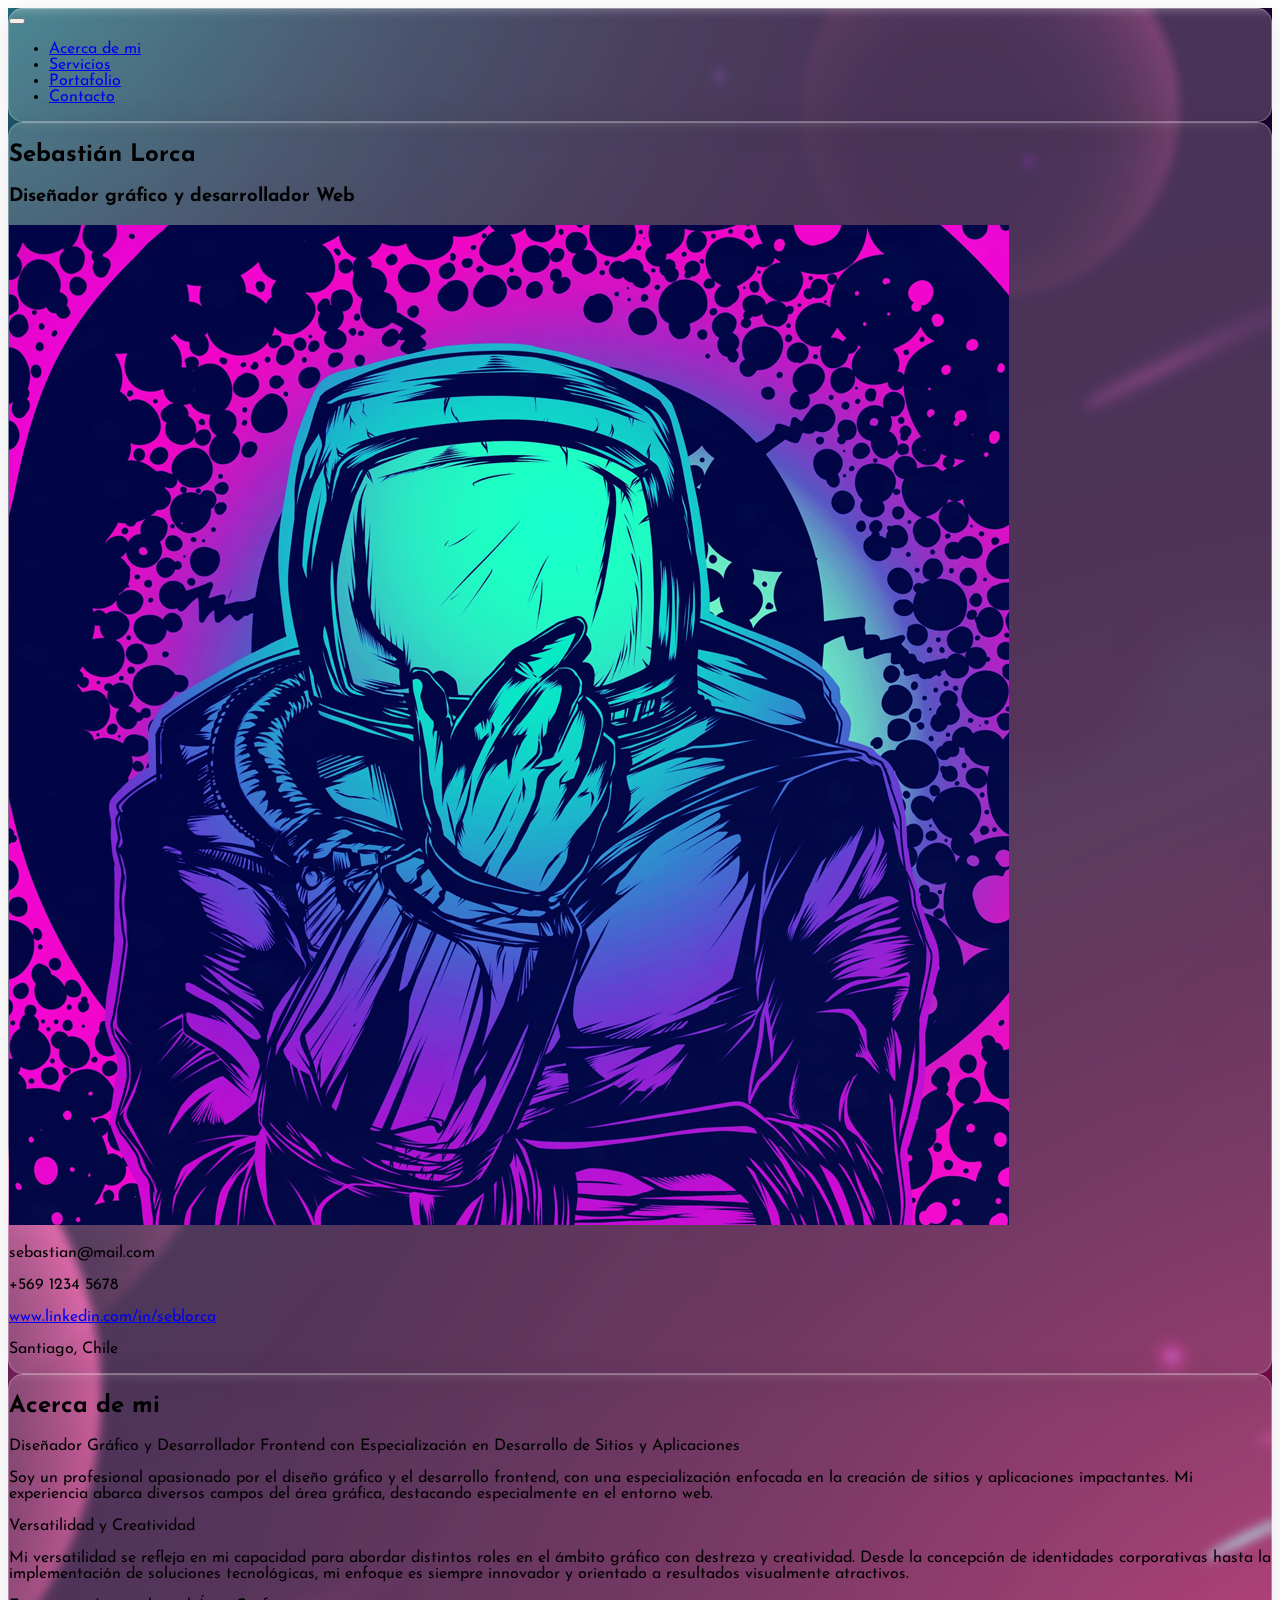
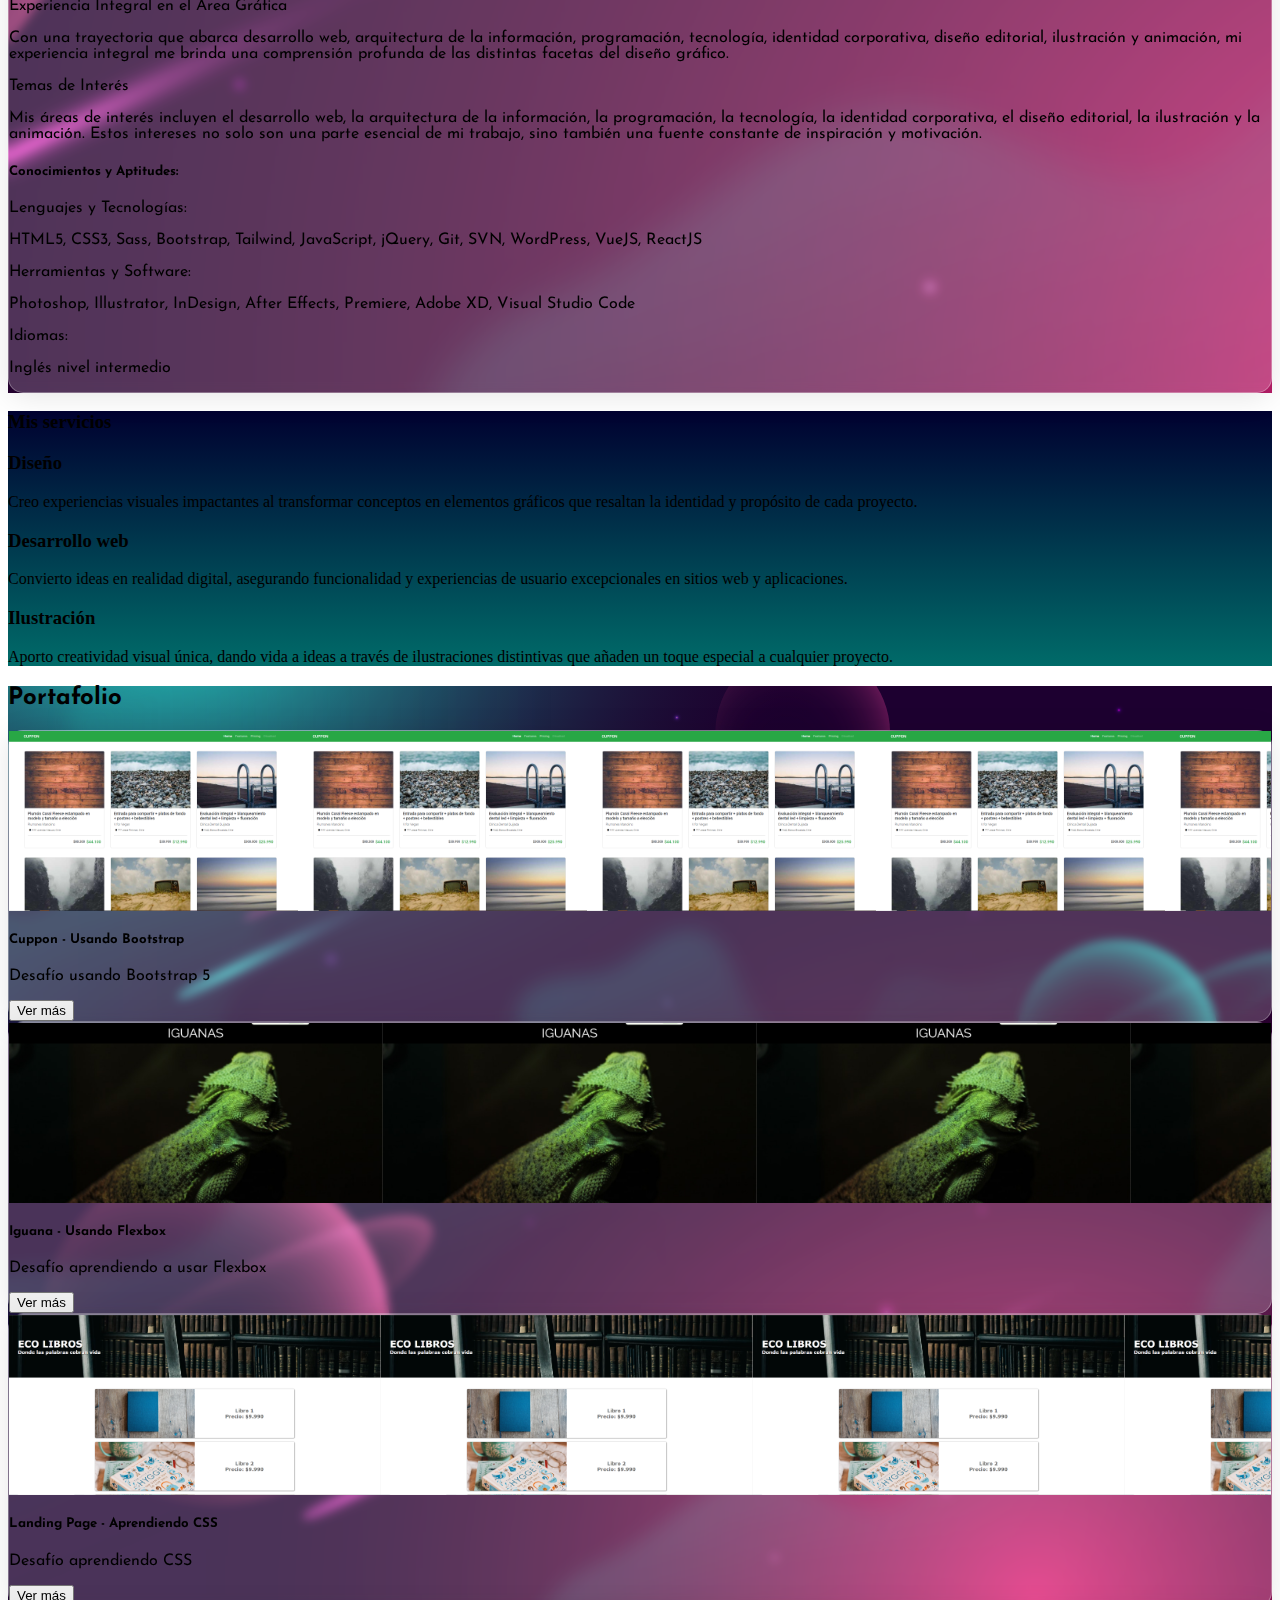
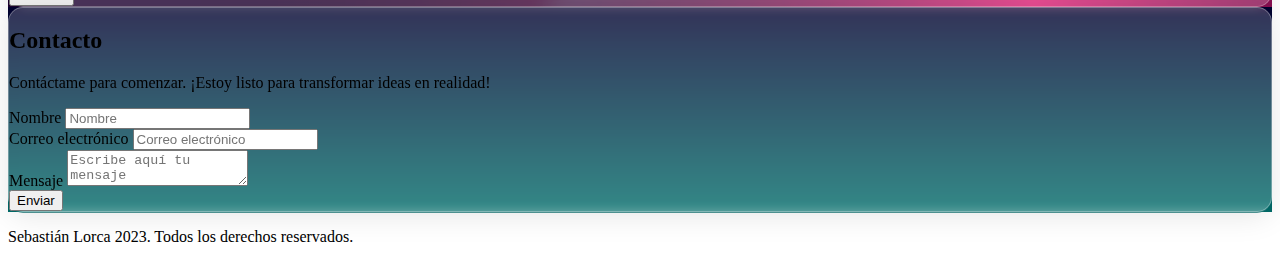
<file: index.html>
<!DOCTYPE html>
<html lang="en">

<head>
  <meta charset="UTF-8">
  <meta http-equiv="X-UA-Compatible" content="IE=edge">
  <meta name="viewport" content="width=device-width, initial-scale=1.0">
  <link href="https://cdn.jsdelivr.net/npm/bootstrap@5.1.3/dist/css/bootstrap.min.css" rel="stylesheet"
    integrity="sha384-1BmE4kWBq78iYhFldvKuhfTAU6auU8tT94WrHftjDbrCEXSU1oBoqyl2QvZ6jIW3" crossorigin="anonymous">
  <link rel="stylesheet" href="https://cdnjs.cloudflare.com/ajax/libs/font-awesome/6.4.2/css/all.min.css" integrity="sha512-z3gLpd7yknf1YoNbCzqRKc4qyor8gaKU1qmn+CShxbuBusANI9QpRohGBreCFkKxLhei6S9CQXFEbbKuqLg0DA==" crossorigin="anonymous" referrerpolicy="no-referrer" />
  <link rel="icon" type="image/x-icon" href="https://selorcav.github.io/desafio-modulo-1/assets/img/rocket.png">
  <link rel="stylesheet" href="./assets/css/styles.css">
  <title>Sebastián Lorca</title>

</head>

<body>
  <div class="space">
    <nav class="navbar navbar-expand-lg navbar-dark">
      <div class="container mt-2 glass p-2">
        <a class="navbar-brand mx-4 fs-1" href="#">
          <i class="fa-brands fa-space-awesome"></i>
        </a>
        <button class="navbar-toggler" type="button" data-bs-toggle="collapse" data-bs-target="#navbarSupportedContent" aria-controls="navbarSupportedContent" aria-expanded="false" aria-label="Toggle navigation">
          <span class="navbar-toggler-icon"></span>
        </button>
        <div class="collapse navbar-collapse" id="navbarSupportedContent">
          <ul class="navbar-nav me-auto mb-2 mb-lg-0 justify-content-end flex-lg-row flex-column w-100 text-center">
            <li class="nav-item">
              <a class="nav-link fs-5" aria-current="page" href="#about-me">Acerca de mi</a>
            </li>
            <li class="nav-item">
              <a class="nav-link fs-5" aria-current="page" href="#services">Servicios</a>
            </li>
            <li class="nav-item">
              <a class="nav-link fs-5" aria-current="page" href="#portfolio">Portafolio</a>
            </li>
            <li class="nav-item">
              <a class="nav-link fs-5" aria-current="page" href="#contact">Contacto</a>
            </li>
          </ul>
        </div>
      </div>
    </nav>
    <main class="container pb-5">
      <div id="about-me" class="row">
        <div class="col-lg-3 col-md-5 p-0">
          <div class="glass position-relative text-center">
            <h2 class="px-4 pt-4 text-uppercase fs-4 text-white ">Sebastián Lorca</h2>
            <h3 class="text-white-50 fs-5 fw-light px-4 ">Diseñador gráfico y desarrollador Web</h3>
            <div class="container-profile rounded-circle overflow-hidden mx-3 my-1">
              <img class="img-fluid" src="./assets/img/profile.jpg" alt="">
            </div>
            <div class="text-start text-white mx-auto fs-6">
              <div class="px-4 py-1 d-block">
                <i class="fa-solid fa-envelope"></i>
                <p class="d-inline mx-2 mb-0 fw-light text-white-50">sebastian@mail.com</p>
              </div>
              <div class="px-4 py-1 d-block">
                <i class="fa-solid fa-phone"></i>
                <p class="d-inline mx-2 mb-0 fw-light text-white-50">+569 1234 5678</p>
              </div>
              <div class="px-4 py-1 d-block">
                <i class="fa-solid fa-globe"></i>
                <p class="d-inline mx-2 mb-0 fw-light text-white-50">
                  <a class="d-inline text-white-50" href="https://www.linkedin.com/in/seblorca">www.linkedin.com/in/seblorca</a>
                </p>
              </div>
              <div class="px-4 py-1 d-block">
                <i class="fa-solid fa-location-dot"></i>
                <p class="d-inline mx-2 mb-0 fw-light text-white-50">Santiago, Chile</p>
              </div>
            </div>
          </div>
        </div>
        <div class="col-lg-9 col-md-7 ps-0 py-2 py-md-0 ps-md-2 pe-0">
          <div class="glass p-2 text-white">
            <h2 class="pt-2 fs-5 px-4 text-uppercase">Acerca de mi</h2>
            <p class="px-4 mb-0 text-white fw-bold">Diseñador Gráfico y Desarrollador Frontend con Especialización en Desarrollo de Sitios y Aplicaciones</p>
            <p class="px-4 fw-light text-white-50">
              Soy un profesional apasionado por el diseño gráfico y el desarrollo frontend, con una especialización enfocada en la creación de sitios y aplicaciones impactantes. Mi experiencia abarca diversos campos del área gráfica, destacando especialmente en el entorno web.
            </p>
            <p class="px-4 mb-0 text-white-50">
              Versatilidad y Creatividad
            </p>
            <p class="px-4 fw-light text-white-50">
              Mi versatilidad se refleja en mi capacidad para abordar distintos roles en el ámbito gráfico con destreza y creatividad. Desde la concepción de identidades corporativas hasta la implementación de soluciones tecnológicas, mi enfoque es siempre innovador y orientado a resultados visualmente atractivos.
            </p>
            <p class="px-4 mb-0 text-white-50">
              Experiencia Integral en el Área Gráfica
            </p>
            <p class="px-4 fw-light text-white-50">
              Con una trayectoria que abarca desarrollo web, arquitectura de la información, programación, tecnología, identidad corporativa, diseño editorial, ilustración y animación, mi experiencia integral me brinda una comprensión profunda de las distintas facetas del diseño gráfico.
            </p>
            <p class="px-4 mb-0 text-white-50">
              Temas de Interés
            </p>
            <p class="px-4 fw-light text-white-50">
              Mis áreas de interés incluyen el desarrollo web, la arquitectura de la información, la programación, la tecnología, la identidad corporativa, el diseño editorial, la ilustración y la animación. Estos intereses no solo son una parte esencial de mi trabajo, sino también una fuente constante de inspiración y motivación.
            </p>
            <h5 class="px-4">
              Conocimientos y Aptitudes:
            </h5>
            <div class="row p-0 mb-2">
              <div class="col-lg-4">
                <p class="px-4 mb-0">Lenguajes y Tecnologías:</p> 
                <p class="px-4 fw-light text-white-50 mb-0"> HTML5, CSS3, Sass, Bootstrap, Tailwind, JavaScript, jQuery, Git, SVN, WordPress, VueJS, ReactJS</p>
              </div>
              <div class="col-lg-4">
                <p class="px-4 mb-0">Herramientas y Software:</p> 
                <p class="px-4 fw-light text-white-50 mb-0">Photoshop, Illustrator, InDesign, After Effects, Premiere, Adobe XD, Visual Studio Code</p>
              </div>
              <div class="col-lg-4">
                <p class="px-4 mb-0">Idiomas:</p> 
                <p class="px-4 fw-light text-white-50 mb-0">Inglés nivel intermedio</p>
              </div>
            </div>
          </div>
        </div>
      </div>
    </main>
  </div>
  <div class="gradient p-5">
    <div id="services" class="container text-white">
      <h3 class="text-center my-4">Mis servicios</h3>
      <div class="row">
        <div class="col-12 col-md-4 text-center">
          <i class="fas fa-pen-fancy fa-3x my-3"></i>
          <h3 class="my-3">Diseño</h3>
          <p class="my-3 fw-light text-white-50">
            Creo experiencias visuales impactantes al transformar conceptos en elementos gráficos que resaltan la identidad y propósito de cada proyecto.
          </p>
        </div>
        <div class="col-12 col-md-4 text-center">
          <i class="fas fa-code  fa-3x my-3"></i>
          <h3 class="my-3">Desarrollo web</h3>
          <p class="my-3 fw-light text-white-50">
            Convierto ideas en realidad digital, asegurando funcionalidad y experiencias de usuario excepcionales en sitios web y aplicaciones.
          </p>
        </div>
        <div class="col-12 col-md-4 text-center">
          <i class="fas fa-paint-brush fa-3x my-3"></i>
          <h3 class="my-3">Ilustración</h3>
          <p class="my-3 fw-light text-white-50">
            Aporto creatividad visual única, dando vida a ideas a través de ilustraciones distintivas que añaden un toque especial a cualquier proyecto.
          </p>
        </div>
      </div>
    </div>
  </div>
  <div class="space">
    <div id="portfolio" class="container p-5">

        <h2 class="display-4 fw-bold text-center text-light mb-3">Portafolio</h2>
    
        <div class="row">
          <div class="col-12 col-lg-4 py-2">
            <div class="glass text-white overflow-hidden">
              <div class="image-top" style="background-image: url(assets/img/1.png)"></div>
              <div class="card-body">
                <h5 class="card-title fw-bold">Cuppon - Usando Bootstrap</h5>
                <p class="card-text fw-light text-white-50">
                  Desafío usando Bootstrap 5
                </p>
                <a href="./desafios/desafio4/index.html">
                  <button type="button" class="btn btn-outline-info">
                    Ver más
                  </button>
                </a>
              </div>
            </div>
          </div>
          <div class="col-12 col-lg-4 py-2">
            <div class="glass text-white overflow-hidden">
              <div class="image-top" style="background-image: url(assets/img/2.png)"></div>
              <div class="card-body">
                <h5 class="card-title fw-bold">Iguana - Usando Flexbox</h5>
                <p class="card-text fw-light text-white-50">
                  Desafío aprendiendo a usar Flexbox
                </p>
                <a href="./desafios/desafio3/index.html">
                  <button type="button" class="btn btn-outline-info">
                    Ver más
                  </button>
                </a>
              </div>
            </div>
          </div>
          <div class="col-12 col-lg-4 py-2">
            <div class="glass text-white overflow-hidden">
              <div class="image-top" style="background-image: url(assets/img/3.png)"></div>
              <div class="card-body">
                <h5 class="card-title fw-bold">Landing Page - Aprendiendo CSS</h5>
                <p class="card-text fw-light text-white-50">
                  Desafío aprendiendo CSS
                </p>
                <a href="./desafios/desafio2/landingpage.html">
                  <button type="button" class="btn btn-outline-info">
                    Ver más
                  </button>
                </a>
              </div>
            </div>
          </div>
        </div>
    
    </div>
  </div>

  
  <section id="contact" class="gradient">
    <div class="container py-5 text-white">
      <div class="col-md-8 mx-auto glass p-4">
        <h2 class="display-4 fw-bold text-center my-4">Contacto</h2>
        <p class="text-center my-4 d-none d-md-block text-white-50">
          Contáctame para comenzar. ¡Estoy listo para transformar ideas en realidad!
        </p>  
        <form class="text-white-50">
          <div class="form-group mb-4">
            <label class="mb-2">Nombre</label>
            <input class="form-control bg-white bg-opacity-50" placeholder="Nombre">
          </div>
          <div class="form-group mb-4">
            <label class="mb-2">Correo electrónico</label>
            <input class="form-control bg-white bg-opacity-50" placeholder="Correo electrónico" />
          </div>
          <div class="form-group">
            <label class="mb-2">Mensaje</label>
            <textarea class="form-control bg-white bg-opacity-50" placeholder="Escribe aquí tu mensaje"></textarea>
          </div>
          <div class="my-3 text-end">
            <button class="btn btn-info text-light">Enviar</button>
          </div>
        </form>
      </div>
      
    </div>
  </section>



  <footer class="bg-dark text-center text-light p-4">
    <p class="mb-0">Sebastián Lorca 2023. Todos los derechos reservados.</p>
  </footer>


  <script src="https://cdn.jsdelivr.net/npm/bootstrap@5.1.3/dist/js/bootstrap.bundle.min.js"
    integrity="sha384-ka7Sk0Gln4gmtz2MlQnikT1wXgYsOg+OMhuP+IlRH9sENBO0LRn5q+8nbTov4+1p"
    crossorigin="anonymous"></script>
</body>

</html>
</file>
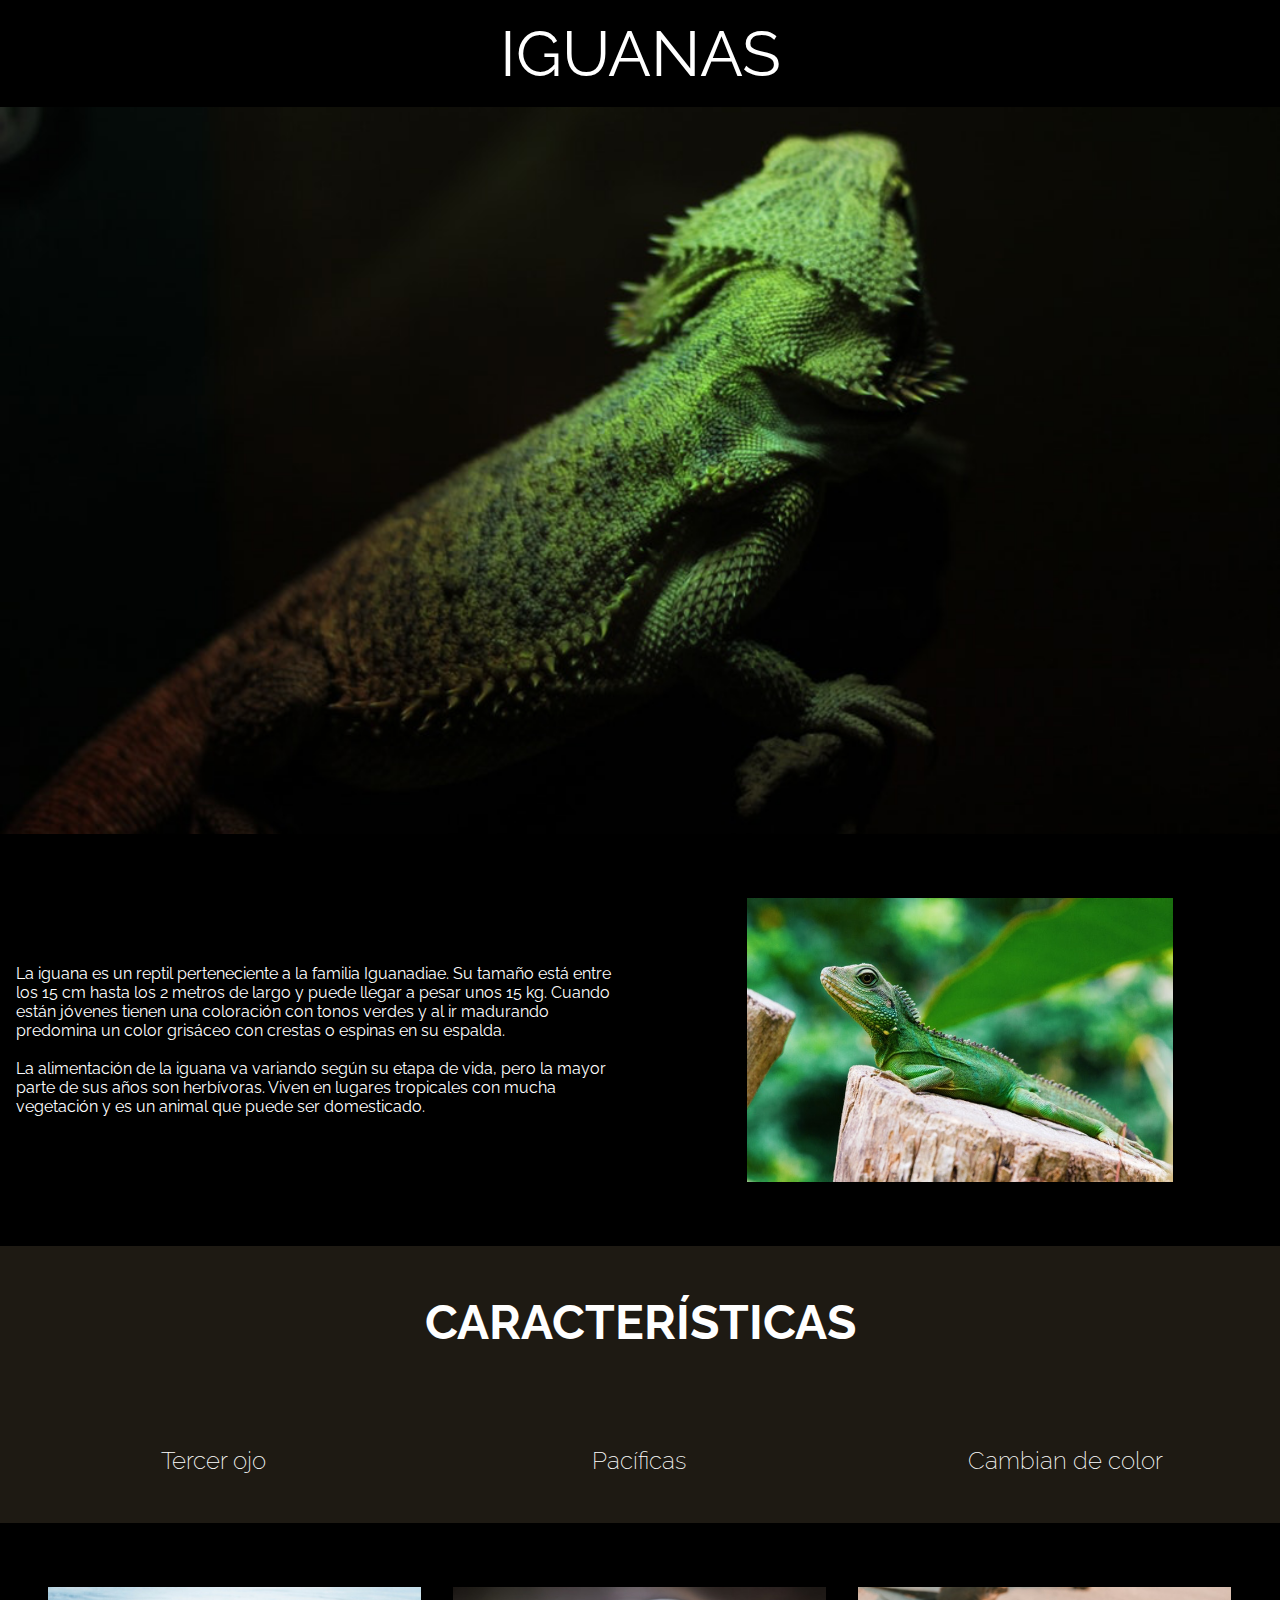
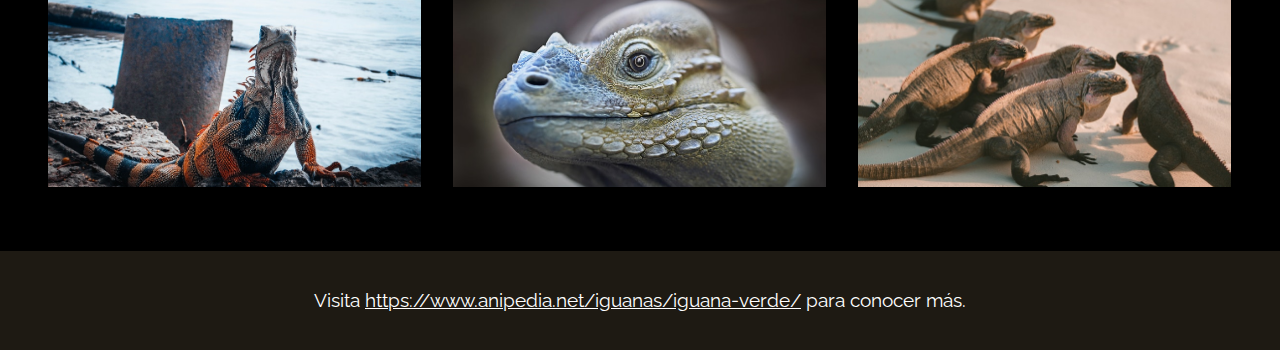
<file: desafios/desafio3/index.html>
<!DOCTYPE html>
<html lang="en">
<head>
  <meta charset="UTF-8">
  <meta name="viewport" content="width=device-width, initial-scale=1.0">
  <link rel="stylesheet" href="https://cdnjs.cloudflare.com/ajax/libs/font-awesome/6.4.2/css/all.min.css" integrity="sha512-z3gLpd7yknf1YoNbCzqRKc4qyor8gaKU1qmn+CShxbuBusANI9QpRohGBreCFkKxLhei6S9CQXFEbbKuqLg0DA==" crossorigin="anonymous" referrerpolicy="no-referrer" />
  <link rel="stylesheet" href="./assets/css/style.css">
  <title>Document</title>
</head>
<body>
  <nav>
    <h1>IGUANAS</h1>
  </nav>
  <header>
    <img src="./assets/img/bg-header.jpg" alt="Iguana">
  </header>
  <main>
    <section class="sec-1">
      <div class="sec-1-content">
        <div>
          <p>La iguana es un reptil perteneciente a la familia Iguanadiae. Su tamaño está entre los 15 cm hasta los 2 metros de largo y puede llegar a pesar unos 15 kg. Cuando están jóvenes tienen una coloración con tonos verdes y al ir madurando predomina un color grisáceo con crestas o espinas en su espalda.</p>
          <br>
          <p>La alimentación de la iguana va variando según su etapa de vida, pero la mayor parte de sus años son herbívoras. Viven en lugares tropicales con mucha vegetación y es un animal que puede ser domesticado.</p>
        </div>
      </div>
      <div class="sec-1-content">
        <img src="./assets/img/iguana-1.jpg" alt="iguana 2">
      </div>
    </section>
    <section class="sec-2">
      <h2>CARACTERÍSTICAS</h2>
      <div class="sec-2-content">
        <div class="sec-2-content-char">
          <i class="fa-solid fa-eye"></i>
          <p>Tercer ojo</p>
        </div>
        <div class="sec-2-content-char">
          <i class="fa-regular fa-hand-peace"></i>
          <p>Pacíficas</p>
        </div>
        <div class="sec-2-content-char">
          <i class="fa-solid fa-paintbrush"></i>
          <p>Cambian de color</p>
        </div>
      </div>
    </section>
    <section class="sec-3">
      <div class="sec-3-content">
        <img src="./assets/img/iguana-2.jpg" alt="iguana 3">
      </div>
      <div class="sec-3-content">
        <img src="./assets/img/iguana-3.jpg" alt="iguana 4">
      </div>
      <div class="sec-3-content">
        <img src="./assets/img/iguana-4.jpg" alt="iguana 5">
      </div>
    </section>
    <footer>
      <p>Visita <a href="https://www.anipedia.net/iguanas/iguana-verde/">https://www.anipedia.net/iguanas/iguana-verde/</a>  para conocer más.</p>
    </footer>
    
  </main>
  
</body>
</html>
</file>
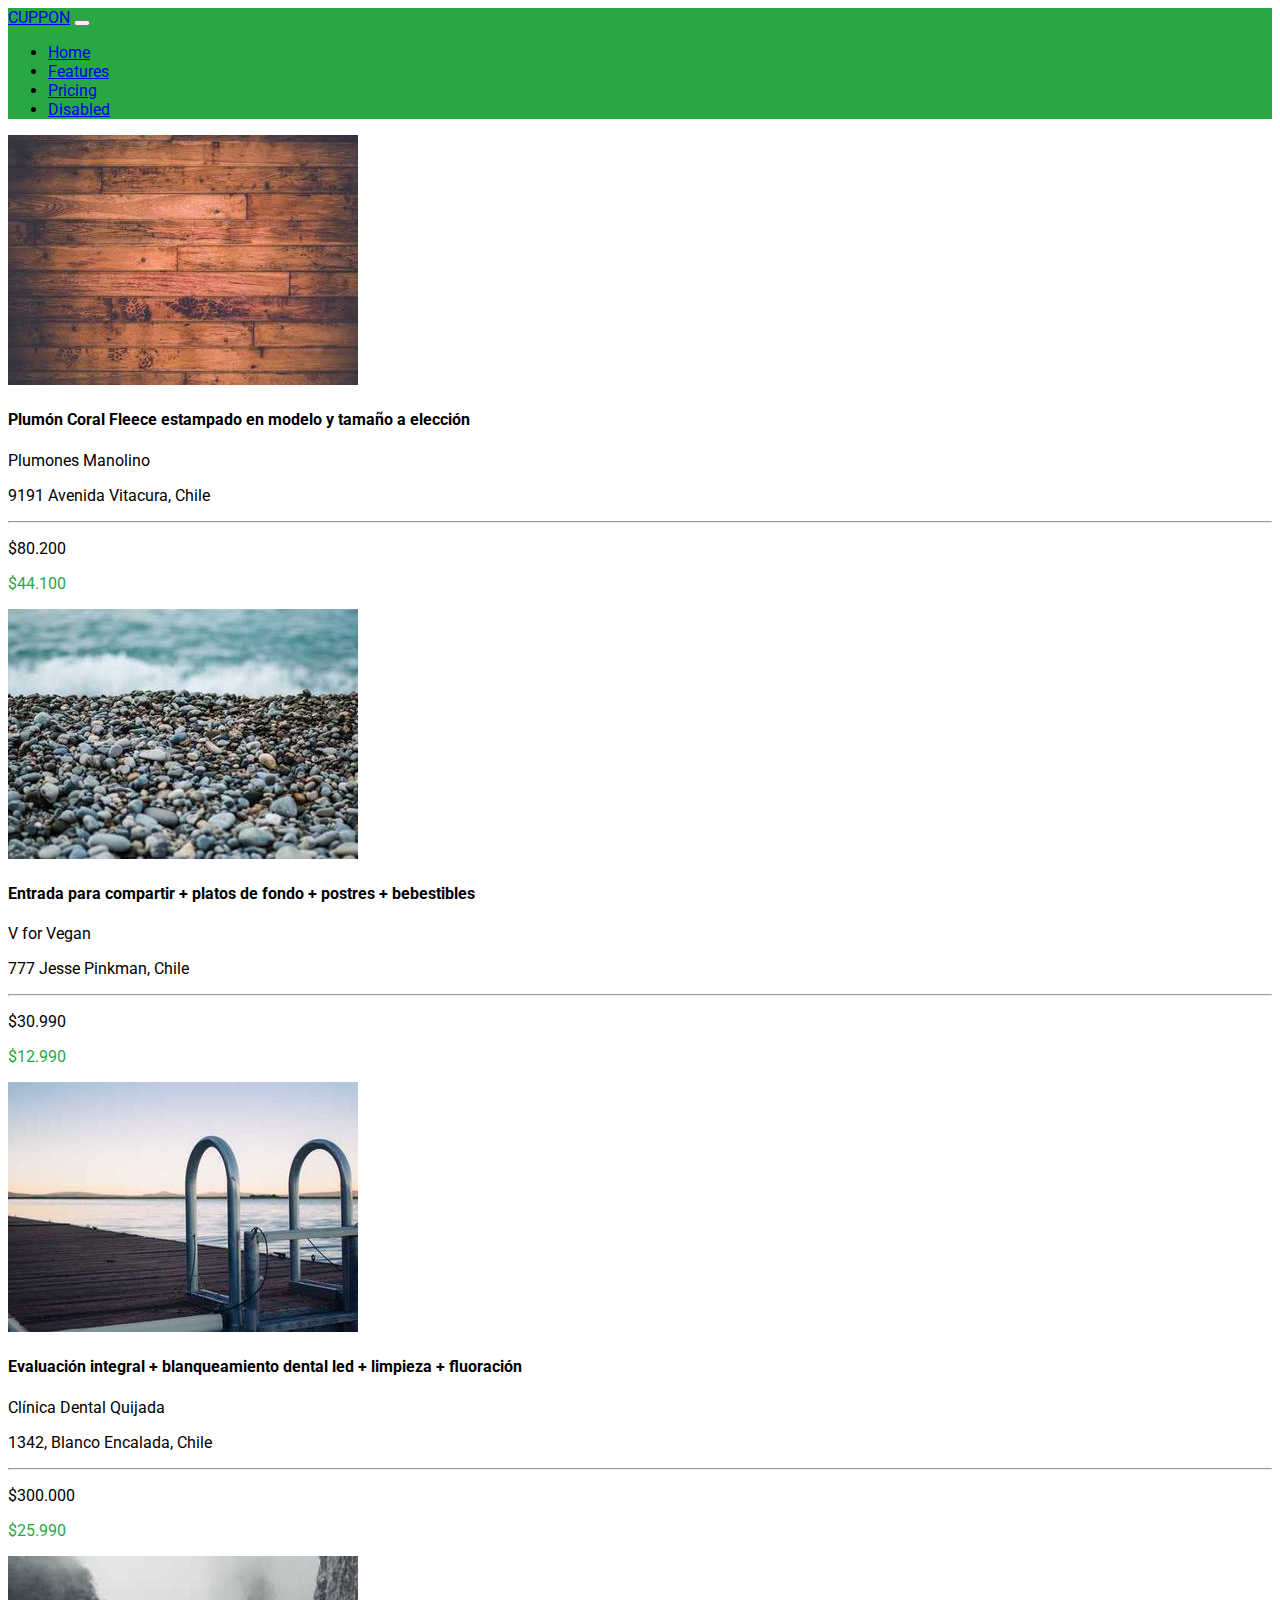
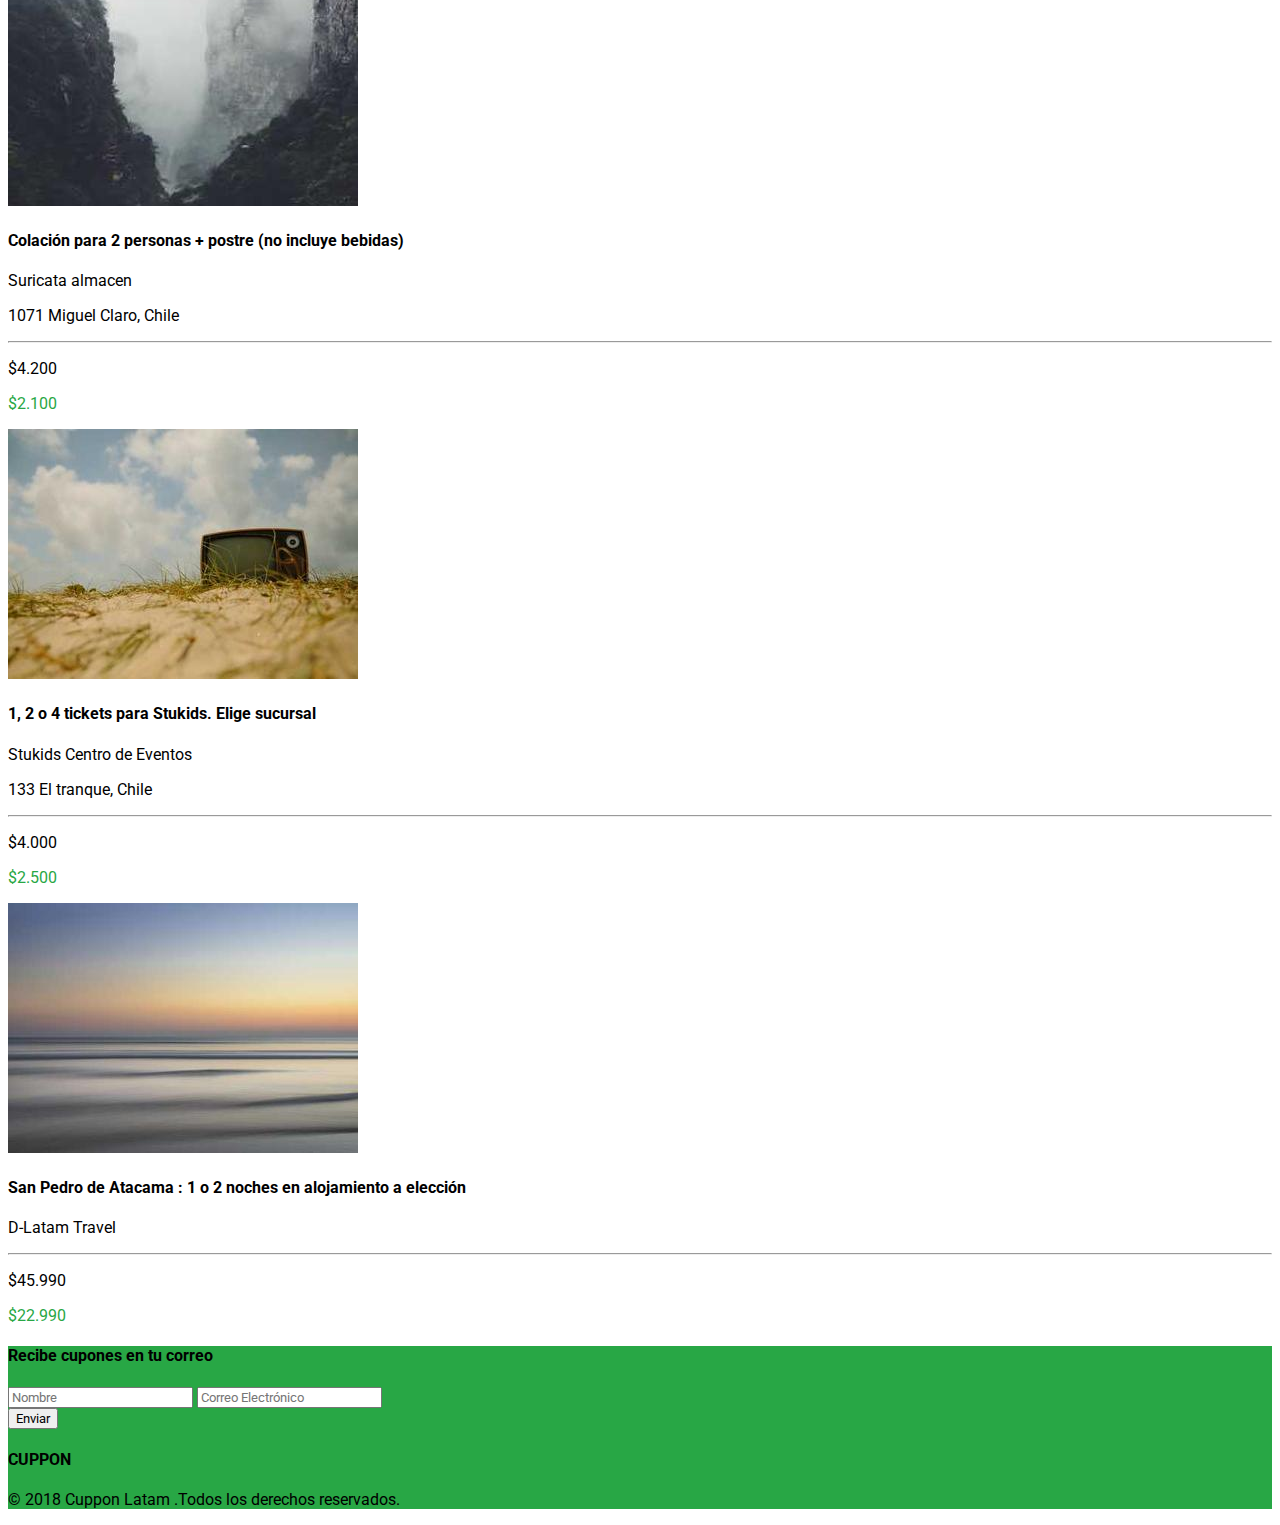
<file: desafios/desafio4/index.html>
<!DOCTYPE html>
<html lang="en">
<head>
  <meta charset="UTF-8">
  <meta name="viewport" content="width=device-width, initial-scale=1.0">
  <link href="https://cdn.jsdelivr.net/npm/bootstrap@5.3.2/dist/css/bootstrap.min.css" rel="stylesheet" integrity="sha384-T3c6CoIi6uLrA9TneNEoa7RxnatzjcDSCmG1MXxSR1GAsXEV/Dwwykc2MPK8M2HN" crossorigin="anonymous">
  <script src="https://cdn.jsdelivr.net/npm/bootstrap@5.3.2/dist/js/bootstrap.bundle.min.js" integrity="sha384-C6RzsynM9kWDrMNeT87bh95OGNyZPhcTNXj1NW7RuBCsyN/o0jlpcV8Qyq46cDfL" crossorigin="anonymous"></script>
  <link rel="stylesheet" href="https://cdnjs.cloudflare.com/ajax/libs/font-awesome/6.4.2/css/all.min.css" integrity="sha512-z3gLpd7yknf1YoNbCzqRKc4qyor8gaKU1qmn+CShxbuBusANI9QpRohGBreCFkKxLhei6S9CQXFEbbKuqLg0DA==" crossorigin="anonymous" referrerpolicy="no-referrer" />
  <link rel="stylesheet" href="./assets/css/style.css">
  <title>Cuppon - Bootstrap desafío</title>
</head>
<body>

  <nav class="navbar navbar-expand-lg bg-green" data-bs-theme="dark">
    <div class="container">
      <a class="navbar-brand text-white" href="#">CUPPON</a>
      <button class="navbar-toggler border border-white" type="button" data-bs-toggle="collapse" data-bs-target="#navbarSupportedContent" aria-controls="navbarSupportedContent" aria-expanded="false" aria-label="Toggle navigation">
        <span class="navbar-toggler-icon"></span>
      </button>
      <div class="collapse navbar-collapse" id="navbarSupportedContent">
        <ul class="navbar-nav me-auto mb-2 mb-lg-0 justify-content-end w-100">
          <li class="nav-item">
            <a class="nav-link active" aria-current="page" href="#">Home</a>
          </li>
          <li class="nav-item">
            <a class="nav-link" href="#">Features</a>
          </li>
          <li class="nav-item">
            <a class="nav-link" href="#">Pricing</a>
          </li>
          <li class="nav-item">
            <a class="nav-link disabled" href="#" aria-disabled="true">Disabled</a>
          </li>
        </ul>
      </div>
    </div>
  </nav>
  <div class="container">
    <div class="row my-4">

      <div class="col-md-4 my-2 p-3">
        <div class="card" >
          <img src="./assets/img/1.jpg" class="card-img-top" alt="producto 1">
          <div class="card-body">
            <h4 class="card-title fs-5">Plumón Coral Fleece estampado en modelo y tamaño a elección</h4>
            <p class="card-text fw-light mb-1">Plumones Manolino</p>
            <p class="card-text fw-light mb-0 badge text-black"><i class="fa-solid fa-location-dot"></i> 9191 Avenida Vitacura, Chile</p>
            <hr>
            <div class="d-flex align-items-center justify-content-end">
              <p class="mx-2 fs-6 mb-0">$80.200 </p>
              <p class="fs-5 text-green mb-0">$44.100</p>
            </div>
          </div>
        </div>
      </div>

      <div class="col-md-4 my-2 p-3">
        <div class="card" >
          <img src="./assets/img/2.jpg" class="card-img-top" alt="producto 1">
          <div class="card-body">
            <h4 class="card-title fs-5">Entrada para compartir + platos de fondo + postres + bebestibles</h4>
            <p class="card-text fw-light mb-1">V for Vegan</p>
            <p class="card-text fw-light mb-0 badge text-black"><i class="fa-solid fa-location-dot"></i> 777 Jesse Pinkman, Chile</p>
            <hr>
            <div class="d-flex align-items-center justify-content-end">
              <p class="mx-2 fs-6 mb-0">$30.990 </p>
              <p class="fs-5 text-green mb-0">$12.990</p>
            </div>
          </div>
        </div>
      </div>

      <div class="col-md-4 my-2 p-3">
        <div class="card" >
          <img src="./assets/img/3.jpg" class="card-img-top" alt="producto 1">
          <div class="card-body">
            <h4 class="card-title fs-5">Evaluación integral + blanqueamiento dental led + limpieza + fluoración</h4>
            <p class="card-text fw-light mb-1">Clínica Dental Quijada</p>
            <p class="card-text fw-light mb-0 badge text-black"><i class="fa-solid fa-location-dot"></i> 1342, Blanco Encalada, Chile</p>
            <hr>
            <div class="d-flex align-items-center justify-content-end">
              <p class="mx-2 fs-6 mb-0">$300.000 </p>
              <p class="fs-5 text-green mb-0">$25.990</p>
            </div>
          </div>
        </div>
      </div>

      <div class="col-md-4 my-2 p-3">
        <div class="card" >
          <img src="./assets/img/4.jpg" class="card-img-top" alt="producto 1">
          <div class="card-body">
            <h4 class="card-title fs-5">Colación para 2 personas + postre (no incluye bebidas)</h4>
            <p class="card-text fw-light mb-1">Suricata almacen</p>
            <p class="card-text fw-light mb-0 badge text-black"><i class="fa-solid fa-location-dot"></i> 1071 Miguel Claro, Chile</p>
            <hr>
            <div class="d-flex align-items-center justify-content-end">
              <p class="mx-2 fs-6 mb-0">$4.200</p>
              <p class="fs-5 text-green mb-0">$2.100</p>
            </div>
          </div>
        </div>
      </div>

      <div class="col-md-4 my-2 p-3">
        <div class="card" >
          <img src="./assets/img/5.jpg" class="card-img-top" alt="producto 1">
          <div class="card-body">
            <h4 class="card-title fs-5">1, 2 o 4 tickets para Stukids. Elige sucursal</h4>
            <p class="card-text fw-light mb-1">Stukids Centro de Eventos</p>
            <p class="card-text fw-light mb-0 badge text-black"><i class="fa-solid fa-location-dot"></i> 133 El tranque, Chile</p>
            <hr>
            <div class="d-flex align-items-center justify-content-end">
              <p class="mx-2 fs-6 mb-0">$4.000</p>
              <p class="fs-5 text-green mb-0">$2.500</p>
            </div>
          </div>
        </div>
      </div>

      <div class="col-md-4 my-2 p-3">
        <div class="card" >
          <img src="./assets/img/6.jpg" class="card-img-top" alt="producto 1">
          <div class="card-body">
            <h4 class="card-title fs-5">San Pedro de Atacama : 1 o 2 noches en alojamiento a elección</h4>
            <p class="card-text fw-light mb-1">D-Latam Travel</p>
            <hr>
            <div class="d-flex align-items-center justify-content-end">
              <p class="mx-2 fs-6 mb-0">$45.990</p>
              <p class="fs-5 text-green mb-0">$22.990</p>
            </div>
          </div>
        </div>
      </div>

      


    </div>
  </div>
  <footer class="pt-5 bg-green">
    <div class="container">
      <h4 class="text-white">Recibe cupones en tu correo</h4>
        <input type="text" class="form-control my-3" id="exampleFormControlInput1" placeholder="Nombre">
        <input type="email" class="form-control my-3" id="exampleFormControlInput1" placeholder="Correo Electrónico">
        <div class="d-flex justify-content-center align-items-center">
          <button type="button" class="btn bg-white border  px-4">Enviar</button>
        </div>
    </div>
    <div class="bg-white mt-4 py-4">
      <h4 class="fw-bold text-center">CUPPON</h4>
      <p class="text-center my-2 opacity-75">© 2018 Cuppon Latam .Todos los derechos reservados.</p>
    </div>
  </footer>
  
</body>
</html>
</file>
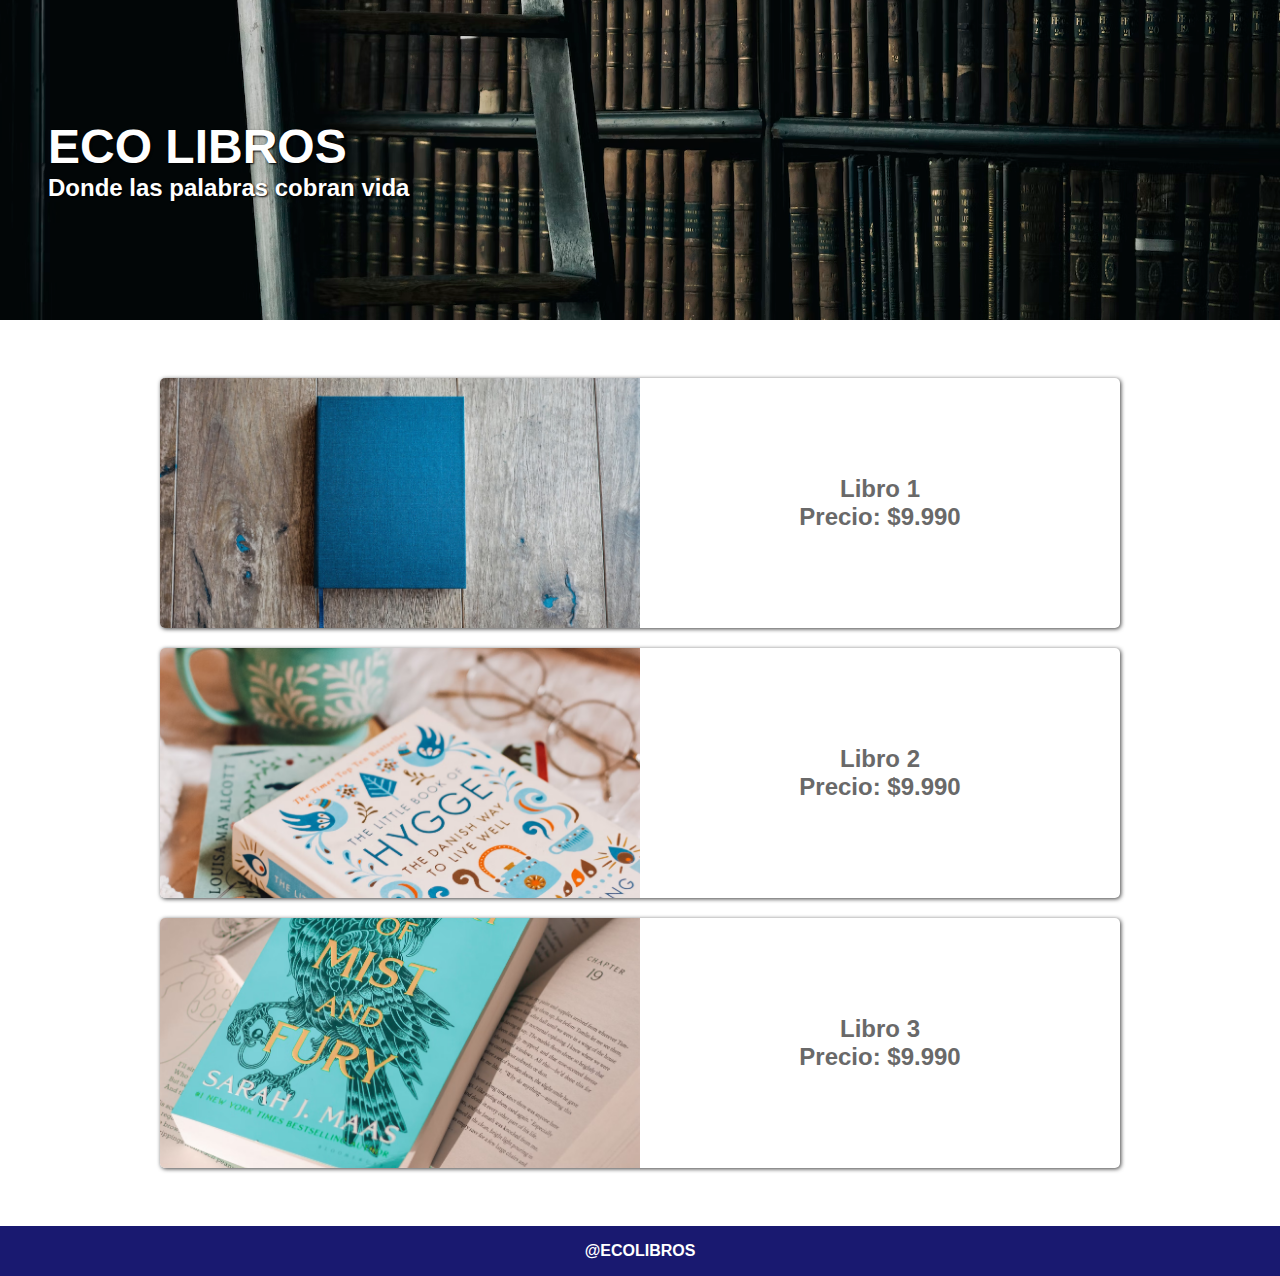
<file: desafios/desafio2/landingpage.html>
<!DOCTYPE html>
<html lang="en">
<head>
  <meta charset="UTF-8">
  <meta name="viewport" content="width=device-width, initial-scale=1.0">
  <link rel="stylesheet" href="./assets/css/styles.css">
  <title>Desafío 2 - Construyendo un landing page</title>
</head>
<body>

  <header>
    <h1>ECO LIBROS</h1>
    <h2>Donde las palabras cobran vida</h2>
  </header>

  <main class="container-cards">

    <div class="card">
      <div class="card-img">
        <img src="./assets/imgs/photo2.avif" alt="Foto de libro 1">
      </div>
      <div class="card-info">
        <p>Libro 1</p>
        <p>Precio: $9.990</p>
      </div>
    </div>

    <div class="card">
      <div class="card-img">
        <img src="./assets/imgs/photo3.avif" alt="Foto de libro 2">
      </div>
      <div class="card-info">
        <p>Libro 2</p>
        <p>Precio: $9.990</p>
      </div>
    </div>

    <div class="card">
      <div class="card-img">
        <img src="./assets/imgs/photo4.avif" alt="Foto de libro 3">
      </div>
      <div class="card-info">
        <p>Libro 3</p>
        <p>Precio: $9.990</p>
      </div>
    </div>

  </main>

  <footer>
    <p>@ECOLIBROS</p>
  </footer>
  
</body>
</html>
</file>
<file: assets/css/styles.css>
@import url('https://fonts.googleapis.com/css2?family=Josefin+Sans:wght@300;400;700&display=swap');
.space{
  background-image: url('../img/bg.svg');
  background-size: cover;
  min-height: 60vh;
  background-position: center;
  font-family: 'Josefin Sans', sans-serif;
}
.glass{
  background: rgba(255, 255, 255, 0.2);
  border-radius: 15px;
  box-shadow: 0 4px 30px rgba(0, 0, 0, 0.1);
  backdrop-filter: blur(5px);
  -webkit-backdrop-filter: blur(5px);
  border: 1px solid rgba(255, 255, 255, 0.3);
}
.gradient{
  background: rgb(0,107,105);
background: linear-gradient(0deg, rgba(0,107,105,1) 0%, rgba(0,1,48,1) 100%);
}
.image-top{
  min-height: 180px;
  background-size: contain;
}
</file>
<file: desafios/desafio3/assets/css/style.css>
@import url('https://fonts.googleapis.com/css2?family=Raleway:wght@300;400&display=swap');
*{
  margin: 0;
  padding: 0;
  box-sizing: border-box;
  font-family: 'Raleway', sans-serif;
  color: #fff;
}
body{
  background-color: #000;
}
nav{
  padding: 1em;
  text-align: center;
}
nav h1{
  font-size: 4em;
  font-weight: 400;
}
header{
  width: 100%;
  max-height: calc(100vh - 107px);
  overflow: hidden;
}
header img{
  width: 100%;
  display: flex;
}

.sec-1, .sec-3{
  display: flex;
  max-width: 1420px;
  margin: 0 auto;
}
.sec-1-content{
  width: 50%;
  padding: 4em 1em;
  display: flex;
  justify-content: center;
  align-items: center;
}
.sec-1-content img{
  width: 70%;
}

.sec-2, footer{
  background-color: #1E1A13;
  display: flex;
  flex-direction: column;
  align-items: center;
}
.sec-2 h2{
  padding: 1em;
  text-align: center;
  font-size: 3em;
}
.sec-2-content{
  max-width: 1420px;
  margin: auto 0;
  display: flex;
  width: 100%;
}
.sec-2-content-char{
  width: 33.3%;
  display: flex;
  flex-direction: column;
  justify-content: center;
  align-items: center;
  font-size: 1.5em;
  font-weight: 200;
  padding: 1em;
}
.sec-2-content-char i{
  font-size: 2em;
}
.sec-2-content-char p{
  margin: 1em 0;
}

.sec-3{
  padding: 4em 2em;
}

.sec-3-content{
  width: 33.3%;
  max-height: 200px; 
  overflow: hidden;
  display: flex;
  justify-content: center;
  align-items: center;
  padding: 1em;
}
.sec-3-content img{
  width: 100%;
}

footer{
  padding: 2em;
  font-size: 1.2em;
}
</file>
<file: desafios/desafio4/assets/css/style.css>
@import url('https://fonts.googleapis.com/css2?family=Roboto:wght@300;500&display=swap');
*{
  font-family: 'Roboto', sans-serif;
}
:root {
  --dark: #212529;
  --gray: #707070;
  --light: #F8F9FA;
  --white: #fff;
  --success: #28a745;
}
.bg-green{
  background-color: var(--success);
}
.text-green{
  color: var(--success);
}
</file>
<file: desafios/desafio2/assets/css/styles.css>
*{
  margin: 0;
  padding: 0;
  box-sizing: border-box;
  font-family: Verdana, Geneva, Tahoma, sans-serif;
}
header{
  background-image: url('../imgs/photo1.avif');
  width: 100%;
  height:20em;
  background-size: cover;
  background-repeat: no-repeat;
  background-position: center;
  color: #fff;
  display: flex;
  flex-direction: column;
  justify-content: center;
  padding: 0 3em;
}
header h1, header h2{
  text-shadow: 1px 1px 2px #000;
  margin: 0;
}
header h1{
  font-size: 3em;
}
header h2{
  font-size: 1.5em;
}

.container-cards{
  max-width: 1360px;
  margin: 3em auto;
  display: grid;
  place-items: center;
}
.card{
  margin: 10px;
  border-radius: 5px;
  width: 75%;
  display: flex;
  justify-content: center;
  align-items: center;
  overflow: hidden;
  box-sizing: border-box;
  box-shadow: 1px 1px 4px 0px rgba(0,0,0,0.75);
  max-height: 250px;
}
.card-img,.card-info{
  width: 50%;
}
.card-img img{
  width: 100%;

}
.card-info{
  display: grid;
  place-items: center;
  font-weight: 600;
  color: dimgray;
  font-size: 1.5em;
}

footer {
  background-color: midnightblue;
  padding: 1em;
  color: #fff;
  text-align: center;
  font-weight: 600;
}
</file>
